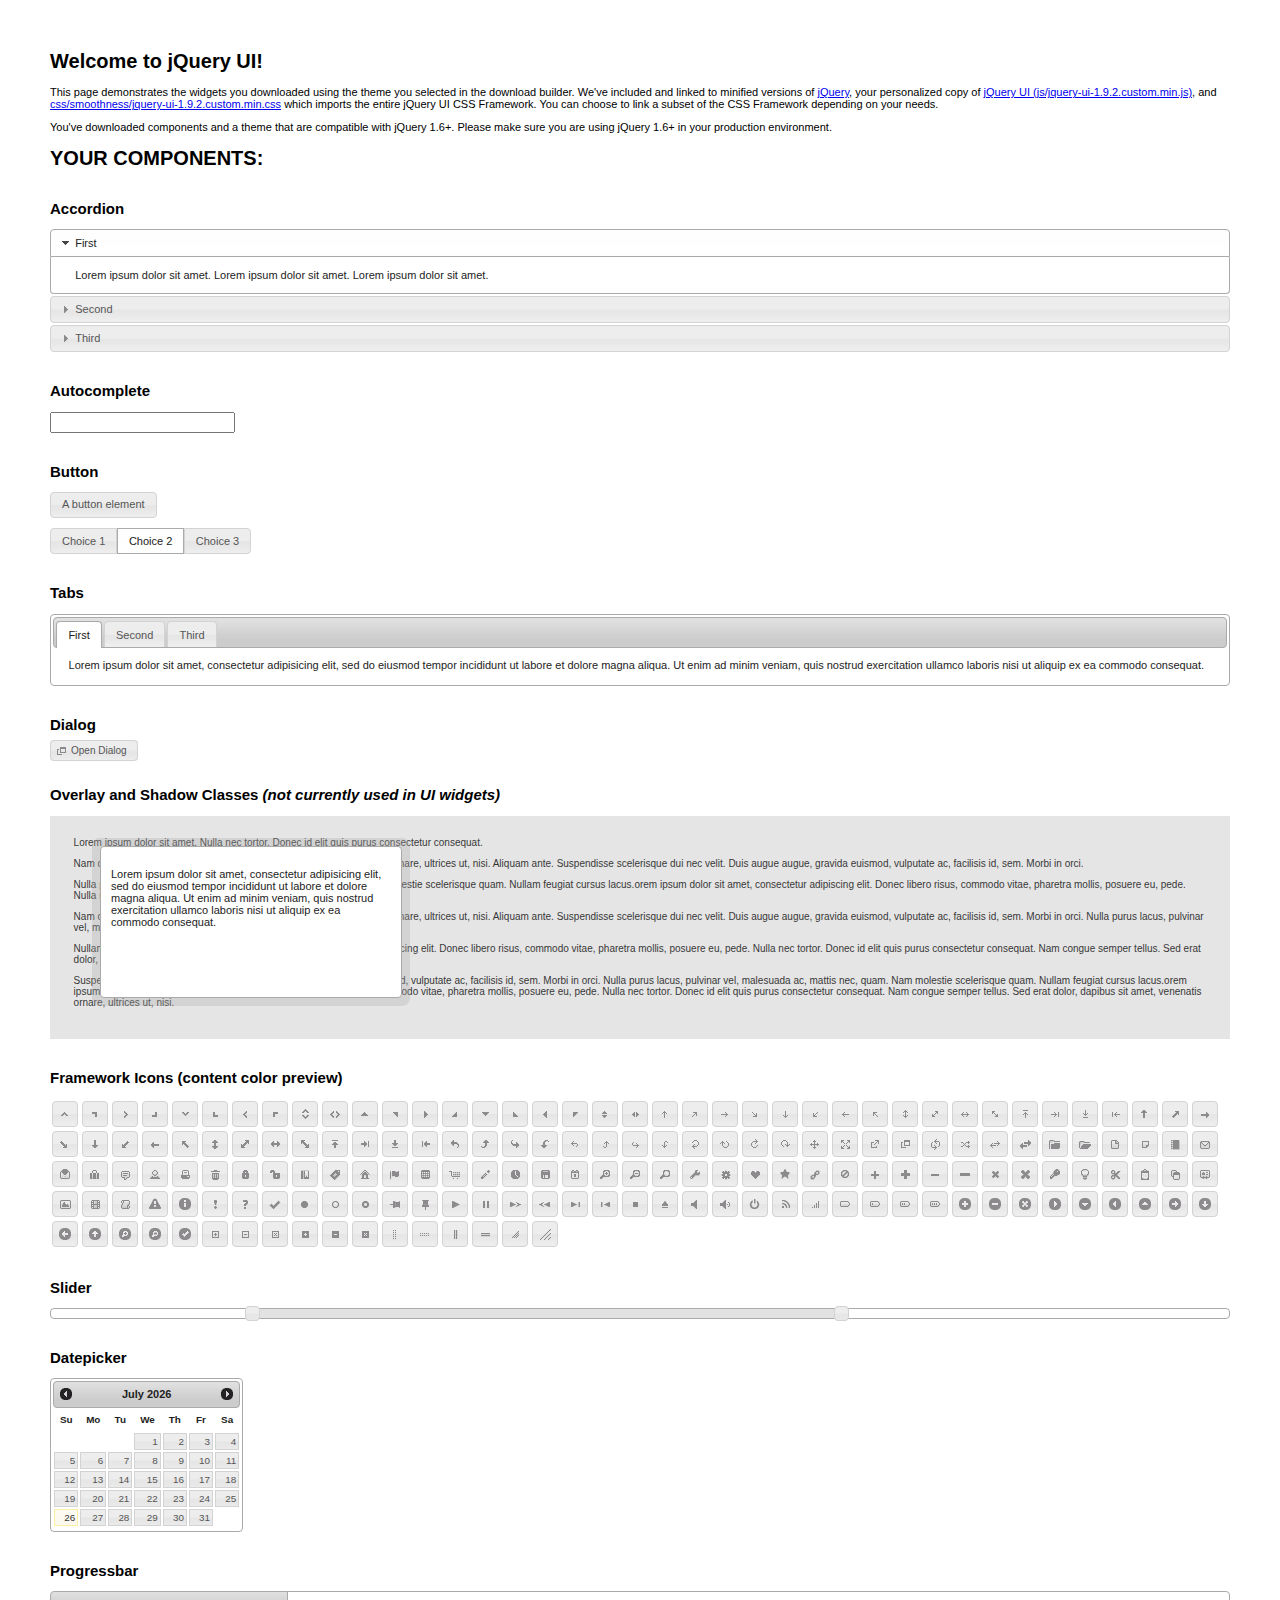
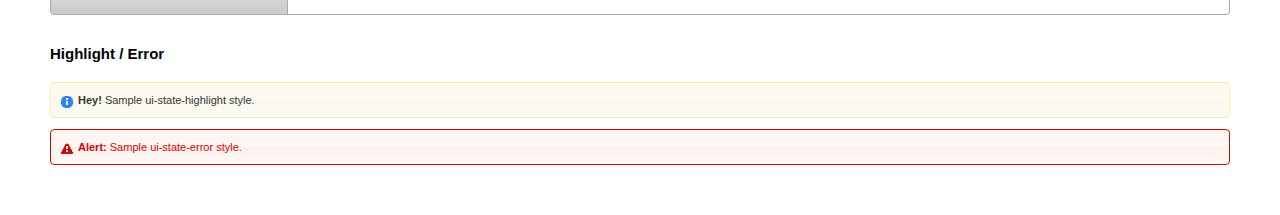
<file: subwayrating/static/jquery-ui-1.9.2/index.html>
<!doctype html>
<html lang="us">
<head>
	<meta charset="utf-8">
	<title>jQuery UI Example Page</title>
	<link href="css/smoothness/jquery-ui-1.9.2.custom.css" rel="stylesheet">
	<script src="js/jquery-1.8.3.js"></script>
	<script src="js/jquery-ui-1.9.2.custom.js"></script>
	<script>
	$(function() {
		
		$( "#accordion" ).accordion();
		

		
		var availableTags = [
			"ActionScript",
			"AppleScript",
			"Asp",
			"BASIC",
			"C",
			"C++",
			"Clojure",
			"COBOL",
			"ColdFusion",
			"Erlang",
			"Fortran",
			"Groovy",
			"Haskell",
			"Java",
			"JavaScript",
			"Lisp",
			"Perl",
			"PHP",
			"Python",
			"Ruby",
			"Scala",
			"Scheme"
		];
		$( "#autocomplete" ).autocomplete({
			source: availableTags
		});
		

		
		$( "#button" ).button();
		$( "#radioset" ).buttonset();
		

		
		$( "#tabs" ).tabs();
		

		
		$( "#dialog" ).dialog({
			autoOpen: false,
			width: 400,
			buttons: [
				{
					text: "Ok",
					click: function() {
						$( this ).dialog( "close" );
					}
				},
				{
					text: "Cancel",
					click: function() {
						$( this ).dialog( "close" );
					}
				}
			]
		});

		// Link to open the dialog
		$( "#dialog-link" ).click(function( event ) {
			$( "#dialog" ).dialog( "open" );
			event.preventDefault();
		});
		

		
		$( "#datepicker" ).datepicker({
			inline: true
		});
		

		
		$( "#slider" ).slider({
			range: true,
			values: [ 17, 67 ]
		});
		

		
		$( "#progressbar" ).progressbar({
			value: 20
		});
		

		// Hover states on the static widgets
		$( "#dialog-link, #icons li" ).hover(
			function() {
				$( this ).addClass( "ui-state-hover" );
			},
			function() {
				$( this ).removeClass( "ui-state-hover" );
			}
		);
	});
	</script>
	<style>
	body{
		font: 62.5% "Trebuchet MS", sans-serif;
		margin: 50px;
	}
	.demoHeaders {
		margin-top: 2em;
	}
	#dialog-link {
		padding: .4em 1em .4em 20px;
		text-decoration: none;
		position: relative;
	}
	#dialog-link span.ui-icon {
		margin: 0 5px 0 0;
		position: absolute;
		left: .2em;
		top: 50%;
		margin-top: -8px;
	}
	#icons {
		margin: 0;
		padding: 0;
	}
	#icons li {
		margin: 2px;
		position: relative;
		padding: 4px 0;
		cursor: pointer;
		float: left;
		list-style: none;
	}
	#icons span.ui-icon {
		float: left;
		margin: 0 4px;
	}
	</style>
</head>
<body>

<h1>Welcome to jQuery UI!</h1>

<div class="ui-widget">
	<p>This page demonstrates the widgets you downloaded using the theme you selected in the download builder. We've included and linked to minified versions of <a href="js/jquery-1.8.3.js">jQuery</a>, your personalized copy of <a href="js/jquery-ui-1.9.2.custom.min.js">jQuery UI (js/jquery-ui-1.9.2.custom.min.js)</a>, and <a href="css/smoothness/jquery-ui-1.9.2.custom.min.css">css/smoothness/jquery-ui-1.9.2.custom.min.css</a> which imports the entire jQuery UI CSS Framework. You can choose to link a subset of the CSS Framework depending on your needs. </p>
	<p>You've downloaded components and a theme that are compatible with jQuery 1.6+. Please make sure you are using jQuery 1.6+ in your production environment.</p>
</div>

<h1>YOUR COMPONENTS:</h1>


<!-- Accordion -->
<h2 class="demoHeaders">Accordion</h2>
<div id="accordion">
	<h3>First</h3>
	<div>Lorem ipsum dolor sit amet. Lorem ipsum dolor sit amet. Lorem ipsum dolor sit amet.</div>
	<h3>Second</h3>
	<div>Phasellus mattis tincidunt nibh.</div>
	<h3>Third</h3>
	<div>Nam dui erat, auctor a, dignissim quis.</div>
</div>



<!-- Autocomplete -->
<h2 class="demoHeaders">Autocomplete</h2>
<div>
	<input id="autocomplete" title="type &quot;a&quot;">
</div>



<!-- Button -->
<h2 class="demoHeaders">Button</h2>
<button id="button">A button element</button>
<form style="margin-top: 1em;">
	<div id="radioset">
		<input type="radio" id="radio1" name="radio"><label for="radio1">Choice 1</label>
		<input type="radio" id="radio2" name="radio" checked="checked"><label for="radio2">Choice 2</label>
		<input type="radio" id="radio3" name="radio"><label for="radio3">Choice 3</label>
	</div>
</form>



<!-- Tabs -->
<h2 class="demoHeaders">Tabs</h2>
<div id="tabs">
	<ul>
		<li><a href="#tabs-1">First</a></li>
		<li><a href="#tabs-2">Second</a></li>
		<li><a href="#tabs-3">Third</a></li>
	</ul>
	<div id="tabs-1">Lorem ipsum dolor sit amet, consectetur adipisicing elit, sed do eiusmod tempor incididunt ut labore et dolore magna aliqua. Ut enim ad minim veniam, quis nostrud exercitation ullamco laboris nisi ut aliquip ex ea commodo consequat.</div>
	<div id="tabs-2">Phasellus mattis tincidunt nibh. Cras orci urna, blandit id, pretium vel, aliquet ornare, felis. Maecenas scelerisque sem non nisl. Fusce sed lorem in enim dictum bibendum.</div>
	<div id="tabs-3">Nam dui erat, auctor a, dignissim quis, sollicitudin eu, felis. Pellentesque nisi urna, interdum eget, sagittis et, consequat vestibulum, lacus. Mauris porttitor ullamcorper augue.</div>
</div>



<!-- Dialog NOTE: Dialog is not generated by UI in this demo so it can be visually styled in themeroller-->
<h2 class="demoHeaders">Dialog</h2>
<p><a href="#" id="dialog-link" class="ui-state-default ui-corner-all"><span class="ui-icon ui-icon-newwin"></span>Open Dialog</a></p>

<h2 class="demoHeaders">Overlay and Shadow Classes <em>(not currently used in UI widgets)</em></h2>
<div style="position: relative; width: 96%; height: 200px; padding:1% 2%; overflow:hidden;" class="fakewindowcontain">
	<p>Lorem ipsum dolor sit amet,  Nulla nec tortor. Donec id elit quis purus consectetur consequat. </p><p>Nam congue semper tellus. Sed erat dolor, dapibus sit amet, venenatis ornare, ultrices ut, nisi. Aliquam ante. Suspendisse scelerisque dui nec velit. Duis augue augue, gravida euismod, vulputate ac, facilisis id, sem. Morbi in orci. </p><p>Nulla purus lacus, pulvinar vel, malesuada ac, mattis nec, quam. Nam molestie scelerisque quam. Nullam feugiat cursus lacus.orem ipsum dolor sit amet, consectetur adipiscing elit. Donec libero risus, commodo vitae, pharetra mollis, posuere eu, pede. Nulla nec tortor. Donec id elit quis purus consectetur consequat. </p><p>Nam congue semper tellus. Sed erat dolor, dapibus sit amet, venenatis ornare, ultrices ut, nisi. Aliquam ante. Suspendisse scelerisque dui nec velit. Duis augue augue, gravida euismod, vulputate ac, facilisis id, sem. Morbi in orci. Nulla purus lacus, pulvinar vel, malesuada ac, mattis nec, quam. Nam molestie scelerisque quam. </p><p>Nullam feugiat cursus lacus.orem ipsum dolor sit amet, consectetur adipiscing elit. Donec libero risus, commodo vitae, pharetra mollis, posuere eu, pede. Nulla nec tortor. Donec id elit quis purus consectetur consequat. Nam congue semper tellus. Sed erat dolor, dapibus sit amet, venenatis ornare, ultrices ut, nisi. Aliquam ante. </p><p>Suspendisse scelerisque dui nec velit. Duis augue augue, gravida euismod, vulputate ac, facilisis id, sem. Morbi in orci. Nulla purus lacus, pulvinar vel, malesuada ac, mattis nec, quam. Nam molestie scelerisque quam. Nullam feugiat cursus lacus.orem ipsum dolor sit amet, consectetur adipiscing elit. Donec libero risus, commodo vitae, pharetra mollis, posuere eu, pede. Nulla nec tortor. Donec id elit quis purus consectetur consequat. Nam congue semper tellus. Sed erat dolor, dapibus sit amet, venenatis ornare, ultrices ut, nisi. </p>

	<!-- ui-dialog -->
	<div class="ui-overlay"><div class="ui-widget-overlay"></div><div class="ui-widget-shadow ui-corner-all" style="width: 302px; height: 152px; position: absolute; left: 50px; top: 30px;"></div></div>
	<div style="position: absolute; width: 280px; height: 130px;left: 50px; top: 30px; padding: 10px;" class="ui-widget ui-widget-content ui-corner-all">
		<div class="ui-dialog-content ui-widget-content" style="background: none; border: 0;">
			<p>Lorem ipsum dolor sit amet, consectetur adipisicing elit, sed do eiusmod tempor incididunt ut labore et dolore magna aliqua. Ut enim ad minim veniam, quis nostrud exercitation ullamco laboris nisi ut aliquip ex ea commodo consequat.</p>
		</div>
	</div>

</div>

<!-- ui-dialog -->
<div id="dialog" title="Dialog Title">
	<p>Lorem ipsum dolor sit amet, consectetur adipisicing elit, sed do eiusmod tempor incididunt ut labore et dolore magna aliqua. Ut enim ad minim veniam, quis nostrud exercitation ullamco laboris nisi ut aliquip ex ea commodo consequat.</p>
</div>



<h2 class="demoHeaders">Framework Icons (content color preview)</h2>
<ul id="icons" class="ui-widget ui-helper-clearfix">
	<li class="ui-state-default ui-corner-all" title=".ui-icon-carat-1-n"><span class="ui-icon ui-icon-carat-1-n"></span></li>
	<li class="ui-state-default ui-corner-all" title=".ui-icon-carat-1-ne"><span class="ui-icon ui-icon-carat-1-ne"></span></li>
	<li class="ui-state-default ui-corner-all" title=".ui-icon-carat-1-e"><span class="ui-icon ui-icon-carat-1-e"></span></li>
	<li class="ui-state-default ui-corner-all" title=".ui-icon-carat-1-se"><span class="ui-icon ui-icon-carat-1-se"></span></li>
	<li class="ui-state-default ui-corner-all" title=".ui-icon-carat-1-s"><span class="ui-icon ui-icon-carat-1-s"></span></li>
	<li class="ui-state-default ui-corner-all" title=".ui-icon-carat-1-sw"><span class="ui-icon ui-icon-carat-1-sw"></span></li>
	<li class="ui-state-default ui-corner-all" title=".ui-icon-carat-1-w"><span class="ui-icon ui-icon-carat-1-w"></span></li>
	<li class="ui-state-default ui-corner-all" title=".ui-icon-carat-1-nw"><span class="ui-icon ui-icon-carat-1-nw"></span></li>
	<li class="ui-state-default ui-corner-all" title=".ui-icon-carat-2-n-s"><span class="ui-icon ui-icon-carat-2-n-s"></span></li>
	<li class="ui-state-default ui-corner-all" title=".ui-icon-carat-2-e-w"><span class="ui-icon ui-icon-carat-2-e-w"></span></li>
	<li class="ui-state-default ui-corner-all" title=".ui-icon-triangle-1-n"><span class="ui-icon ui-icon-triangle-1-n"></span></li>
	<li class="ui-state-default ui-corner-all" title=".ui-icon-triangle-1-ne"><span class="ui-icon ui-icon-triangle-1-ne"></span></li>
	<li class="ui-state-default ui-corner-all" title=".ui-icon-triangle-1-e"><span class="ui-icon ui-icon-triangle-1-e"></span></li>
	<li class="ui-state-default ui-corner-all" title=".ui-icon-triangle-1-se"><span class="ui-icon ui-icon-triangle-1-se"></span></li>
	<li class="ui-state-default ui-corner-all" title=".ui-icon-triangle-1-s"><span class="ui-icon ui-icon-triangle-1-s"></span></li>
	<li class="ui-state-default ui-corner-all" title=".ui-icon-triangle-1-sw"><span class="ui-icon ui-icon-triangle-1-sw"></span></li>
	<li class="ui-state-default ui-corner-all" title=".ui-icon-triangle-1-w"><span class="ui-icon ui-icon-triangle-1-w"></span></li>
	<li class="ui-state-default ui-corner-all" title=".ui-icon-triangle-1-nw"><span class="ui-icon ui-icon-triangle-1-nw"></span></li>
	<li class="ui-state-default ui-corner-all" title=".ui-icon-triangle-2-n-s"><span class="ui-icon ui-icon-triangle-2-n-s"></span></li>
	<li class="ui-state-default ui-corner-all" title=".ui-icon-triangle-2-e-w"><span class="ui-icon ui-icon-triangle-2-e-w"></span></li>
	<li class="ui-state-default ui-corner-all" title=".ui-icon-arrow-1-n"><span class="ui-icon ui-icon-arrow-1-n"></span></li>
	<li class="ui-state-default ui-corner-all" title=".ui-icon-arrow-1-ne"><span class="ui-icon ui-icon-arrow-1-ne"></span></li>
	<li class="ui-state-default ui-corner-all" title=".ui-icon-arrow-1-e"><span class="ui-icon ui-icon-arrow-1-e"></span></li>
	<li class="ui-state-default ui-corner-all" title=".ui-icon-arrow-1-se"><span class="ui-icon ui-icon-arrow-1-se"></span></li>
	<li class="ui-state-default ui-corner-all" title=".ui-icon-arrow-1-s"><span class="ui-icon ui-icon-arrow-1-s"></span></li>
	<li class="ui-state-default ui-corner-all" title=".ui-icon-arrow-1-sw"><span class="ui-icon ui-icon-arrow-1-sw"></span></li>
	<li class="ui-state-default ui-corner-all" title=".ui-icon-arrow-1-w"><span class="ui-icon ui-icon-arrow-1-w"></span></li>
	<li class="ui-state-default ui-corner-all" title=".ui-icon-arrow-1-nw"><span class="ui-icon ui-icon-arrow-1-nw"></span></li>
	<li class="ui-state-default ui-corner-all" title=".ui-icon-arrow-2-n-s"><span class="ui-icon ui-icon-arrow-2-n-s"></span></li>
	<li class="ui-state-default ui-corner-all" title=".ui-icon-arrow-2-ne-sw"><span class="ui-icon ui-icon-arrow-2-ne-sw"></span></li>
	<li class="ui-state-default ui-corner-all" title=".ui-icon-arrow-2-e-w"><span class="ui-icon ui-icon-arrow-2-e-w"></span></li>
	<li class="ui-state-default ui-corner-all" title=".ui-icon-arrow-2-se-nw"><span class="ui-icon ui-icon-arrow-2-se-nw"></span></li>
	<li class="ui-state-default ui-corner-all" title=".ui-icon-arrowstop-1-n"><span class="ui-icon ui-icon-arrowstop-1-n"></span></li>
	<li class="ui-state-default ui-corner-all" title=".ui-icon-arrowstop-1-e"><span class="ui-icon ui-icon-arrowstop-1-e"></span></li>
	<li class="ui-state-default ui-corner-all" title=".ui-icon-arrowstop-1-s"><span class="ui-icon ui-icon-arrowstop-1-s"></span></li>
	<li class="ui-state-default ui-corner-all" title=".ui-icon-arrowstop-1-w"><span class="ui-icon ui-icon-arrowstop-1-w"></span></li>
	<li class="ui-state-default ui-corner-all" title=".ui-icon-arrowthick-1-n"><span class="ui-icon ui-icon-arrowthick-1-n"></span></li>
	<li class="ui-state-default ui-corner-all" title=".ui-icon-arrowthick-1-ne"><span class="ui-icon ui-icon-arrowthick-1-ne"></span></li>
	<li class="ui-state-default ui-corner-all" title=".ui-icon-arrowthick-1-e"><span class="ui-icon ui-icon-arrowthick-1-e"></span></li>
	<li class="ui-state-default ui-corner-all" title=".ui-icon-arrowthick-1-se"><span class="ui-icon ui-icon-arrowthick-1-se"></span></li>
	<li class="ui-state-default ui-corner-all" title=".ui-icon-arrowthick-1-s"><span class="ui-icon ui-icon-arrowthick-1-s"></span></li>
	<li class="ui-state-default ui-corner-all" title=".ui-icon-arrowthick-1-sw"><span class="ui-icon ui-icon-arrowthick-1-sw"></span></li>
	<li class="ui-state-default ui-corner-all" title=".ui-icon-arrowthick-1-w"><span class="ui-icon ui-icon-arrowthick-1-w"></span></li>
	<li class="ui-state-default ui-corner-all" title=".ui-icon-arrowthick-1-nw"><span class="ui-icon ui-icon-arrowthick-1-nw"></span></li>
	<li class="ui-state-default ui-corner-all" title=".ui-icon-arrowthick-2-n-s"><span class="ui-icon ui-icon-arrowthick-2-n-s"></span></li>
	<li class="ui-state-default ui-corner-all" title=".ui-icon-arrowthick-2-ne-sw"><span class="ui-icon ui-icon-arrowthick-2-ne-sw"></span></li>
	<li class="ui-state-default ui-corner-all" title=".ui-icon-arrowthick-2-e-w"><span class="ui-icon ui-icon-arrowthick-2-e-w"></span></li>
	<li class="ui-state-default ui-corner-all" title=".ui-icon-arrowthick-2-se-nw"><span class="ui-icon ui-icon-arrowthick-2-se-nw"></span></li>
	<li class="ui-state-default ui-corner-all" title=".ui-icon-arrowthickstop-1-n"><span class="ui-icon ui-icon-arrowthickstop-1-n"></span></li>
	<li class="ui-state-default ui-corner-all" title=".ui-icon-arrowthickstop-1-e"><span class="ui-icon ui-icon-arrowthickstop-1-e"></span></li>
	<li class="ui-state-default ui-corner-all" title=".ui-icon-arrowthickstop-1-s"><span class="ui-icon ui-icon-arrowthickstop-1-s"></span></li>
	<li class="ui-state-default ui-corner-all" title=".ui-icon-arrowthickstop-1-w"><span class="ui-icon ui-icon-arrowthickstop-1-w"></span></li>
	<li class="ui-state-default ui-corner-all" title=".ui-icon-arrowreturnthick-1-w"><span class="ui-icon ui-icon-arrowreturnthick-1-w"></span></li>
	<li class="ui-state-default ui-corner-all" title=".ui-icon-arrowreturnthick-1-n"><span class="ui-icon ui-icon-arrowreturnthick-1-n"></span></li>
	<li class="ui-state-default ui-corner-all" title=".ui-icon-arrowreturnthick-1-e"><span class="ui-icon ui-icon-arrowreturnthick-1-e"></span></li>
	<li class="ui-state-default ui-corner-all" title=".ui-icon-arrowreturnthick-1-s"><span class="ui-icon ui-icon-arrowreturnthick-1-s"></span></li>
	<li class="ui-state-default ui-corner-all" title=".ui-icon-arrowreturn-1-w"><span class="ui-icon ui-icon-arrowreturn-1-w"></span></li>
	<li class="ui-state-default ui-corner-all" title=".ui-icon-arrowreturn-1-n"><span class="ui-icon ui-icon-arrowreturn-1-n"></span></li>
	<li class="ui-state-default ui-corner-all" title=".ui-icon-arrowreturn-1-e"><span class="ui-icon ui-icon-arrowreturn-1-e"></span></li>
	<li class="ui-state-default ui-corner-all" title=".ui-icon-arrowreturn-1-s"><span class="ui-icon ui-icon-arrowreturn-1-s"></span></li>
	<li class="ui-state-default ui-corner-all" title=".ui-icon-arrowrefresh-1-w"><span class="ui-icon ui-icon-arrowrefresh-1-w"></span></li>
	<li class="ui-state-default ui-corner-all" title=".ui-icon-arrowrefresh-1-n"><span class="ui-icon ui-icon-arrowrefresh-1-n"></span></li>
	<li class="ui-state-default ui-corner-all" title=".ui-icon-arrowrefresh-1-e"><span class="ui-icon ui-icon-arrowrefresh-1-e"></span></li>
	<li class="ui-state-default ui-corner-all" title=".ui-icon-arrowrefresh-1-s"><span class="ui-icon ui-icon-arrowrefresh-1-s"></span></li>
	<li class="ui-state-default ui-corner-all" title=".ui-icon-arrow-4"><span class="ui-icon ui-icon-arrow-4"></span></li>
	<li class="ui-state-default ui-corner-all" title=".ui-icon-arrow-4-diag"><span class="ui-icon ui-icon-arrow-4-diag"></span></li>
	<li class="ui-state-default ui-corner-all" title=".ui-icon-extlink"><span class="ui-icon ui-icon-extlink"></span></li>
	<li class="ui-state-default ui-corner-all" title=".ui-icon-newwin"><span class="ui-icon ui-icon-newwin"></span></li>
	<li class="ui-state-default ui-corner-all" title=".ui-icon-refresh"><span class="ui-icon ui-icon-refresh"></span></li>
	<li class="ui-state-default ui-corner-all" title=".ui-icon-shuffle"><span class="ui-icon ui-icon-shuffle"></span></li>
	<li class="ui-state-default ui-corner-all" title=".ui-icon-transfer-e-w"><span class="ui-icon ui-icon-transfer-e-w"></span></li>
	<li class="ui-state-default ui-corner-all" title=".ui-icon-transferthick-e-w"><span class="ui-icon ui-icon-transferthick-e-w"></span></li>
	<li class="ui-state-default ui-corner-all" title=".ui-icon-folder-collapsed"><span class="ui-icon ui-icon-folder-collapsed"></span></li>
	<li class="ui-state-default ui-corner-all" title=".ui-icon-folder-open"><span class="ui-icon ui-icon-folder-open"></span></li>
	<li class="ui-state-default ui-corner-all" title=".ui-icon-document"><span class="ui-icon ui-icon-document"></span></li>
	<li class="ui-state-default ui-corner-all" title=".ui-icon-document-b"><span class="ui-icon ui-icon-document-b"></span></li>
	<li class="ui-state-default ui-corner-all" title=".ui-icon-note"><span class="ui-icon ui-icon-note"></span></li>
	<li class="ui-state-default ui-corner-all" title=".ui-icon-mail-closed"><span class="ui-icon ui-icon-mail-closed"></span></li>
	<li class="ui-state-default ui-corner-all" title=".ui-icon-mail-open"><span class="ui-icon ui-icon-mail-open"></span></li>
	<li class="ui-state-default ui-corner-all" title=".ui-icon-suitcase"><span class="ui-icon ui-icon-suitcase"></span></li>
	<li class="ui-state-default ui-corner-all" title=".ui-icon-comment"><span class="ui-icon ui-icon-comment"></span></li>
	<li class="ui-state-default ui-corner-all" title=".ui-icon-person"><span class="ui-icon ui-icon-person"></span></li>
	<li class="ui-state-default ui-corner-all" title=".ui-icon-print"><span class="ui-icon ui-icon-print"></span></li>
	<li class="ui-state-default ui-corner-all" title=".ui-icon-trash"><span class="ui-icon ui-icon-trash"></span></li>
	<li class="ui-state-default ui-corner-all" title=".ui-icon-locked"><span class="ui-icon ui-icon-locked"></span></li>
	<li class="ui-state-default ui-corner-all" title=".ui-icon-unlocked"><span class="ui-icon ui-icon-unlocked"></span></li>
	<li class="ui-state-default ui-corner-all" title=".ui-icon-bookmark"><span class="ui-icon ui-icon-bookmark"></span></li>
	<li class="ui-state-default ui-corner-all" title=".ui-icon-tag"><span class="ui-icon ui-icon-tag"></span></li>
	<li class="ui-state-default ui-corner-all" title=".ui-icon-home"><span class="ui-icon ui-icon-home"></span></li>
	<li class="ui-state-default ui-corner-all" title=".ui-icon-flag"><span class="ui-icon ui-icon-flag"></span></li>
	<li class="ui-state-default ui-corner-all" title=".ui-icon-calculator"><span class="ui-icon ui-icon-calculator"></span></li>
	<li class="ui-state-default ui-corner-all" title=".ui-icon-cart"><span class="ui-icon ui-icon-cart"></span></li>
	<li class="ui-state-default ui-corner-all" title=".ui-icon-pencil"><span class="ui-icon ui-icon-pencil"></span></li>
	<li class="ui-state-default ui-corner-all" title=".ui-icon-clock"><span class="ui-icon ui-icon-clock"></span></li>
	<li class="ui-state-default ui-corner-all" title=".ui-icon-disk"><span class="ui-icon ui-icon-disk"></span></li>
	<li class="ui-state-default ui-corner-all" title=".ui-icon-calendar"><span class="ui-icon ui-icon-calendar"></span></li>
	<li class="ui-state-default ui-corner-all" title=".ui-icon-zoomin"><span class="ui-icon ui-icon-zoomin"></span></li>
	<li class="ui-state-default ui-corner-all" title=".ui-icon-zoomout"><span class="ui-icon ui-icon-zoomout"></span></li>
	<li class="ui-state-default ui-corner-all" title=".ui-icon-search"><span class="ui-icon ui-icon-search"></span></li>
	<li class="ui-state-default ui-corner-all" title=".ui-icon-wrench"><span class="ui-icon ui-icon-wrench"></span></li>
	<li class="ui-state-default ui-corner-all" title=".ui-icon-gear"><span class="ui-icon ui-icon-gear"></span></li>
	<li class="ui-state-default ui-corner-all" title=".ui-icon-heart"><span class="ui-icon ui-icon-heart"></span></li>
	<li class="ui-state-default ui-corner-all" title=".ui-icon-star"><span class="ui-icon ui-icon-star"></span></li>
	<li class="ui-state-default ui-corner-all" title=".ui-icon-link"><span class="ui-icon ui-icon-link"></span></li>
	<li class="ui-state-default ui-corner-all" title=".ui-icon-cancel"><span class="ui-icon ui-icon-cancel"></span></li>
	<li class="ui-state-default ui-corner-all" title=".ui-icon-plus"><span class="ui-icon ui-icon-plus"></span></li>
	<li class="ui-state-default ui-corner-all" title=".ui-icon-plusthick"><span class="ui-icon ui-icon-plusthick"></span></li>
	<li class="ui-state-default ui-corner-all" title=".ui-icon-minus"><span class="ui-icon ui-icon-minus"></span></li>
	<li class="ui-state-default ui-corner-all" title=".ui-icon-minusthick"><span class="ui-icon ui-icon-minusthick"></span></li>
	<li class="ui-state-default ui-corner-all" title=".ui-icon-close"><span class="ui-icon ui-icon-close"></span></li>
	<li class="ui-state-default ui-corner-all" title=".ui-icon-closethick"><span class="ui-icon ui-icon-closethick"></span></li>
	<li class="ui-state-default ui-corner-all" title=".ui-icon-key"><span class="ui-icon ui-icon-key"></span></li>
	<li class="ui-state-default ui-corner-all" title=".ui-icon-lightbulb"><span class="ui-icon ui-icon-lightbulb"></span></li>
	<li class="ui-state-default ui-corner-all" title=".ui-icon-scissors"><span class="ui-icon ui-icon-scissors"></span></li>
	<li class="ui-state-default ui-corner-all" title=".ui-icon-clipboard"><span class="ui-icon ui-icon-clipboard"></span></li>
	<li class="ui-state-default ui-corner-all" title=".ui-icon-copy"><span class="ui-icon ui-icon-copy"></span></li>
	<li class="ui-state-default ui-corner-all" title=".ui-icon-contact"><span class="ui-icon ui-icon-contact"></span></li>
	<li class="ui-state-default ui-corner-all" title=".ui-icon-image"><span class="ui-icon ui-icon-image"></span></li>
	<li class="ui-state-default ui-corner-all" title=".ui-icon-video"><span class="ui-icon ui-icon-video"></span></li>
	<li class="ui-state-default ui-corner-all" title=".ui-icon-script"><span class="ui-icon ui-icon-script"></span></li>
	<li class="ui-state-default ui-corner-all" title=".ui-icon-alert"><span class="ui-icon ui-icon-alert"></span></li>
	<li class="ui-state-default ui-corner-all" title=".ui-icon-info"><span class="ui-icon ui-icon-info"></span></li>
	<li class="ui-state-default ui-corner-all" title=".ui-icon-notice"><span class="ui-icon ui-icon-notice"></span></li>
	<li class="ui-state-default ui-corner-all" title=".ui-icon-help"><span class="ui-icon ui-icon-help"></span></li>
	<li class="ui-state-default ui-corner-all" title=".ui-icon-check"><span class="ui-icon ui-icon-check"></span></li>
	<li class="ui-state-default ui-corner-all" title=".ui-icon-bullet"><span class="ui-icon ui-icon-bullet"></span></li>
	<li class="ui-state-default ui-corner-all" title=".ui-icon-radio-off"><span class="ui-icon ui-icon-radio-off"></span></li>
	<li class="ui-state-default ui-corner-all" title=".ui-icon-radio-on"><span class="ui-icon ui-icon-radio-on"></span></li>
	<li class="ui-state-default ui-corner-all" title=".ui-icon-pin-w"><span class="ui-icon ui-icon-pin-w"></span></li>
	<li class="ui-state-default ui-corner-all" title=".ui-icon-pin-s"><span class="ui-icon ui-icon-pin-s"></span></li>
	<li class="ui-state-default ui-corner-all" title=".ui-icon-play"><span class="ui-icon ui-icon-play"></span></li>
	<li class="ui-state-default ui-corner-all" title=".ui-icon-pause"><span class="ui-icon ui-icon-pause"></span></li>
	<li class="ui-state-default ui-corner-all" title=".ui-icon-seek-next"><span class="ui-icon ui-icon-seek-next"></span></li>
	<li class="ui-state-default ui-corner-all" title=".ui-icon-seek-prev"><span class="ui-icon ui-icon-seek-prev"></span></li>
	<li class="ui-state-default ui-corner-all" title=".ui-icon-seek-end"><span class="ui-icon ui-icon-seek-end"></span></li>
	<li class="ui-state-default ui-corner-all" title=".ui-icon-seek-first"><span class="ui-icon ui-icon-seek-first"></span></li>
	<li class="ui-state-default ui-corner-all" title=".ui-icon-stop"><span class="ui-icon ui-icon-stop"></span></li>
	<li class="ui-state-default ui-corner-all" title=".ui-icon-eject"><span class="ui-icon ui-icon-eject"></span></li>
	<li class="ui-state-default ui-corner-all" title=".ui-icon-volume-off"><span class="ui-icon ui-icon-volume-off"></span></li>
	<li class="ui-state-default ui-corner-all" title=".ui-icon-volume-on"><span class="ui-icon ui-icon-volume-on"></span></li>
	<li class="ui-state-default ui-corner-all" title=".ui-icon-power"><span class="ui-icon ui-icon-power"></span></li>
	<li class="ui-state-default ui-corner-all" title=".ui-icon-signal-diag"><span class="ui-icon ui-icon-signal-diag"></span></li>
	<li class="ui-state-default ui-corner-all" title=".ui-icon-signal"><span class="ui-icon ui-icon-signal"></span></li>
	<li class="ui-state-default ui-corner-all" title=".ui-icon-battery-0"><span class="ui-icon ui-icon-battery-0"></span></li>
	<li class="ui-state-default ui-corner-all" title=".ui-icon-battery-1"><span class="ui-icon ui-icon-battery-1"></span></li>
	<li class="ui-state-default ui-corner-all" title=".ui-icon-battery-2"><span class="ui-icon ui-icon-battery-2"></span></li>
	<li class="ui-state-default ui-corner-all" title=".ui-icon-battery-3"><span class="ui-icon ui-icon-battery-3"></span></li>
	<li class="ui-state-default ui-corner-all" title=".ui-icon-circle-plus"><span class="ui-icon ui-icon-circle-plus"></span></li>
	<li class="ui-state-default ui-corner-all" title=".ui-icon-circle-minus"><span class="ui-icon ui-icon-circle-minus"></span></li>
	<li class="ui-state-default ui-corner-all" title=".ui-icon-circle-close"><span class="ui-icon ui-icon-circle-close"></span></li>
	<li class="ui-state-default ui-corner-all" title=".ui-icon-circle-triangle-e"><span class="ui-icon ui-icon-circle-triangle-e"></span></li>
	<li class="ui-state-default ui-corner-all" title=".ui-icon-circle-triangle-s"><span class="ui-icon ui-icon-circle-triangle-s"></span></li>
	<li class="ui-state-default ui-corner-all" title=".ui-icon-circle-triangle-w"><span class="ui-icon ui-icon-circle-triangle-w"></span></li>
	<li class="ui-state-default ui-corner-all" title=".ui-icon-circle-triangle-n"><span class="ui-icon ui-icon-circle-triangle-n"></span></li>
	<li class="ui-state-default ui-corner-all" title=".ui-icon-circle-arrow-e"><span class="ui-icon ui-icon-circle-arrow-e"></span></li>
	<li class="ui-state-default ui-corner-all" title=".ui-icon-circle-arrow-s"><span class="ui-icon ui-icon-circle-arrow-s"></span></li>
	<li class="ui-state-default ui-corner-all" title=".ui-icon-circle-arrow-w"><span class="ui-icon ui-icon-circle-arrow-w"></span></li>
	<li class="ui-state-default ui-corner-all" title=".ui-icon-circle-arrow-n"><span class="ui-icon ui-icon-circle-arrow-n"></span></li>
	<li class="ui-state-default ui-corner-all" title=".ui-icon-circle-zoomin"><span class="ui-icon ui-icon-circle-zoomin"></span></li>
	<li class="ui-state-default ui-corner-all" title=".ui-icon-circle-zoomout"><span class="ui-icon ui-icon-circle-zoomout"></span></li>
	<li class="ui-state-default ui-corner-all" title=".ui-icon-circle-check"><span class="ui-icon ui-icon-circle-check"></span></li>
	<li class="ui-state-default ui-corner-all" title=".ui-icon-circlesmall-plus"><span class="ui-icon ui-icon-circlesmall-plus"></span></li>
	<li class="ui-state-default ui-corner-all" title=".ui-icon-circlesmall-minus"><span class="ui-icon ui-icon-circlesmall-minus"></span></li>
	<li class="ui-state-default ui-corner-all" title=".ui-icon-circlesmall-close"><span class="ui-icon ui-icon-circlesmall-close"></span></li>
	<li class="ui-state-default ui-corner-all" title=".ui-icon-squaresmall-plus"><span class="ui-icon ui-icon-squaresmall-plus"></span></li>
	<li class="ui-state-default ui-corner-all" title=".ui-icon-squaresmall-minus"><span class="ui-icon ui-icon-squaresmall-minus"></span></li>
	<li class="ui-state-default ui-corner-all" title=".ui-icon-squaresmall-close"><span class="ui-icon ui-icon-squaresmall-close"></span></li>
	<li class="ui-state-default ui-corner-all" title=".ui-icon-grip-dotted-vertical"><span class="ui-icon ui-icon-grip-dotted-vertical"></span></li>
	<li class="ui-state-default ui-corner-all" title=".ui-icon-grip-dotted-horizontal"><span class="ui-icon ui-icon-grip-dotted-horizontal"></span></li>
	<li class="ui-state-default ui-corner-all" title=".ui-icon-grip-solid-vertical"><span class="ui-icon ui-icon-grip-solid-vertical"></span></li>
	<li class="ui-state-default ui-corner-all" title=".ui-icon-grip-solid-horizontal"><span class="ui-icon ui-icon-grip-solid-horizontal"></span></li>
	<li class="ui-state-default ui-corner-all" title=".ui-icon-gripsmall-diagonal-se"><span class="ui-icon ui-icon-gripsmall-diagonal-se"></span></li>
	<li class="ui-state-default ui-corner-all" title=".ui-icon-grip-diagonal-se"><span class="ui-icon ui-icon-grip-diagonal-se"></span></li>
</ul>


<!-- Slider -->
<h2 class="demoHeaders">Slider</h2>
<div id="slider"></div>



<!-- Datepicker -->
<h2 class="demoHeaders">Datepicker</h2>
<div id="datepicker"></div>



<!-- Progressbar -->
<h2 class="demoHeaders">Progressbar</h2>
<div id="progressbar"></div>


<!-- Highlight / Error -->
<h2 class="demoHeaders">Highlight / Error</h2>
<div class="ui-widget">
	<div class="ui-state-highlight ui-corner-all" style="margin-top: 20px; padding: 0 .7em;">
		<p><span class="ui-icon ui-icon-info" style="float: left; margin-right: .3em;"></span>
		<strong>Hey!</strong> Sample ui-state-highlight style.</p>
	</div>
</div>
<br>
<div class="ui-widget">
	<div class="ui-state-error ui-corner-all" style="padding: 0 .7em;">
		<p><span class="ui-icon ui-icon-alert" style="float: left; margin-right: .3em;"></span>
		<strong>Alert:</strong> Sample ui-state-error style.</p>
	</div>
</div>

</body>
</html>
</file>
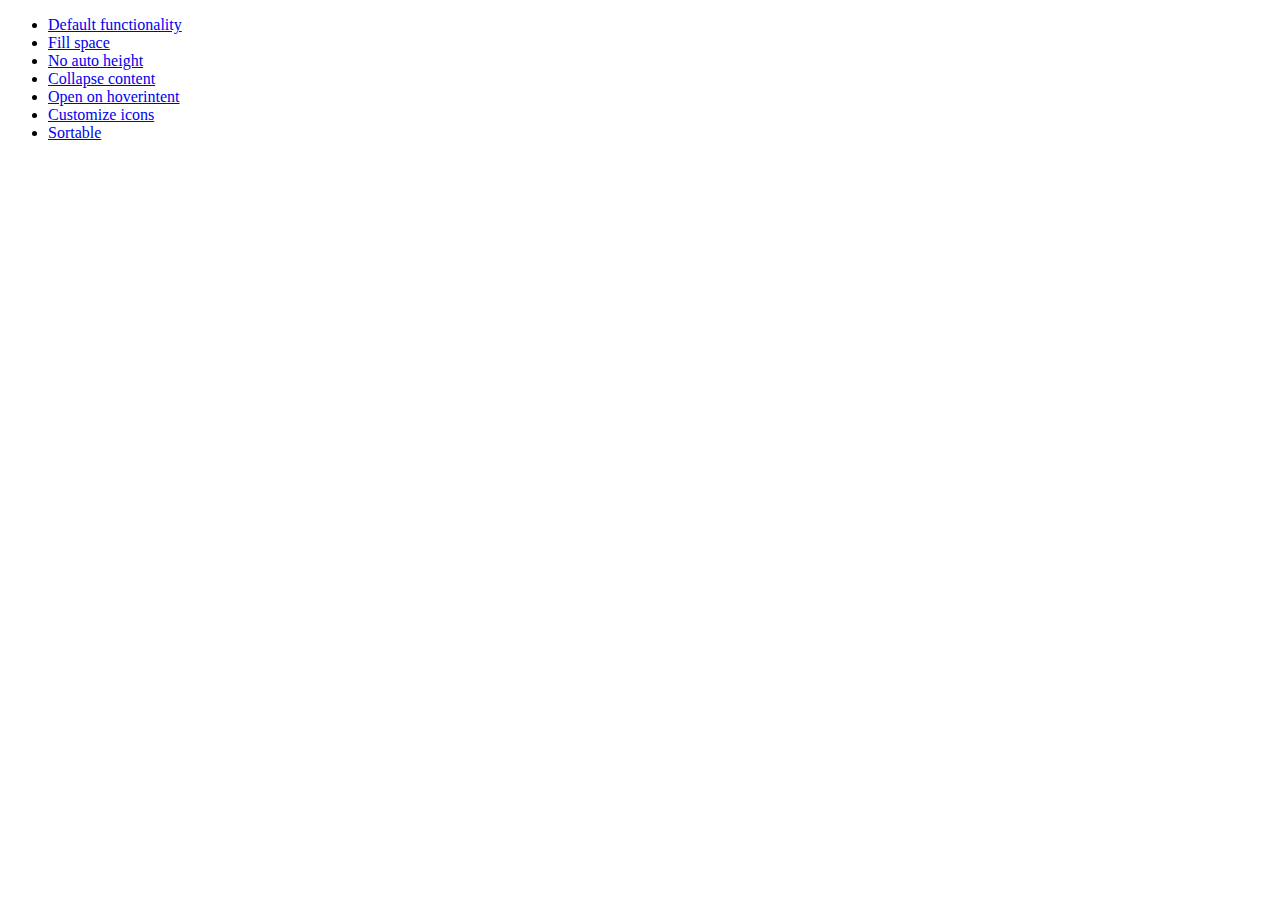
<file: subwayrating/static/jquery-ui-1.9.2/development-bundle/demos/accordion/index.html>
<!doctype html>
<html lang="en">
<head>
	<meta charset="utf-8">
	<title>jQuery UI Accordion Demos</title>
</head>
<body>

<ul>
	<li><a href="default.html">Default functionality</a></li>
	<li><a href="fillspace.html">Fill space</a></li>
	<li><a href="no-auto-height.html">No auto height</a></li>
	<li><a href="collapsible.html">Collapse content</a></li>
	<li><a href="hoverintent.html">Open on hoverintent</a></li>
	<li><a href="custom-icons.html">Customize icons</a></li>
	<li><a href="sortable.html">Sortable</a></li>
</ul>

</body>
</html>
</file>
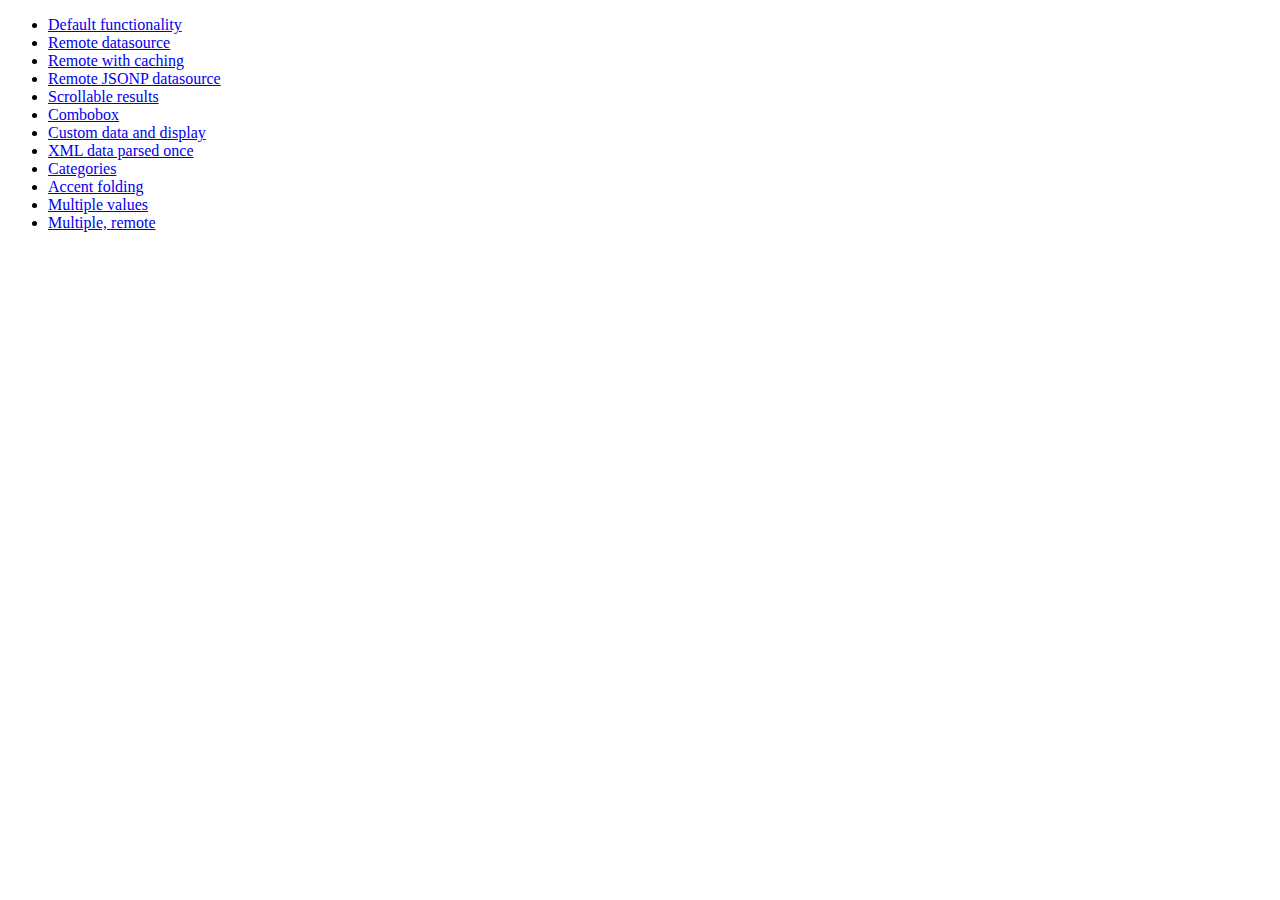
<file: subwayrating/static/jquery-ui-1.9.2/development-bundle/demos/autocomplete/index.html>
<!doctype html>
<html lang="en">
<head>
	<meta charset="utf-8">
	<title>jQuery UI Autocomplete Demos</title>
</head>
<body>

<ul>
	<li><a href="default.html">Default functionality</a></li>
	<li><a href="remote.html">Remote datasource</a></li>
	<li><a href="remote-with-cache.html">Remote with caching</a></li>
	<li><a href="remote-jsonp.html">Remote JSONP datasource</a></li>
	<li><a href="maxheight.html">Scrollable results</a></li>
	<li><a href="combobox.html">Combobox</a></li>
	<li><a href="custom-data.html">Custom data and display</a></li>
	<li><a href="xml.html">XML data parsed once</a></li>
	<li><a href="categories.html">Categories</a></li>
	<li><a href="folding.html">Accent folding</a></li>
	<li><a href="multiple.html">Multiple values</a></li>
	<li><a href="multiple-remote.html">Multiple, remote</a></li>
</ul>

</body>
</html>
</file>
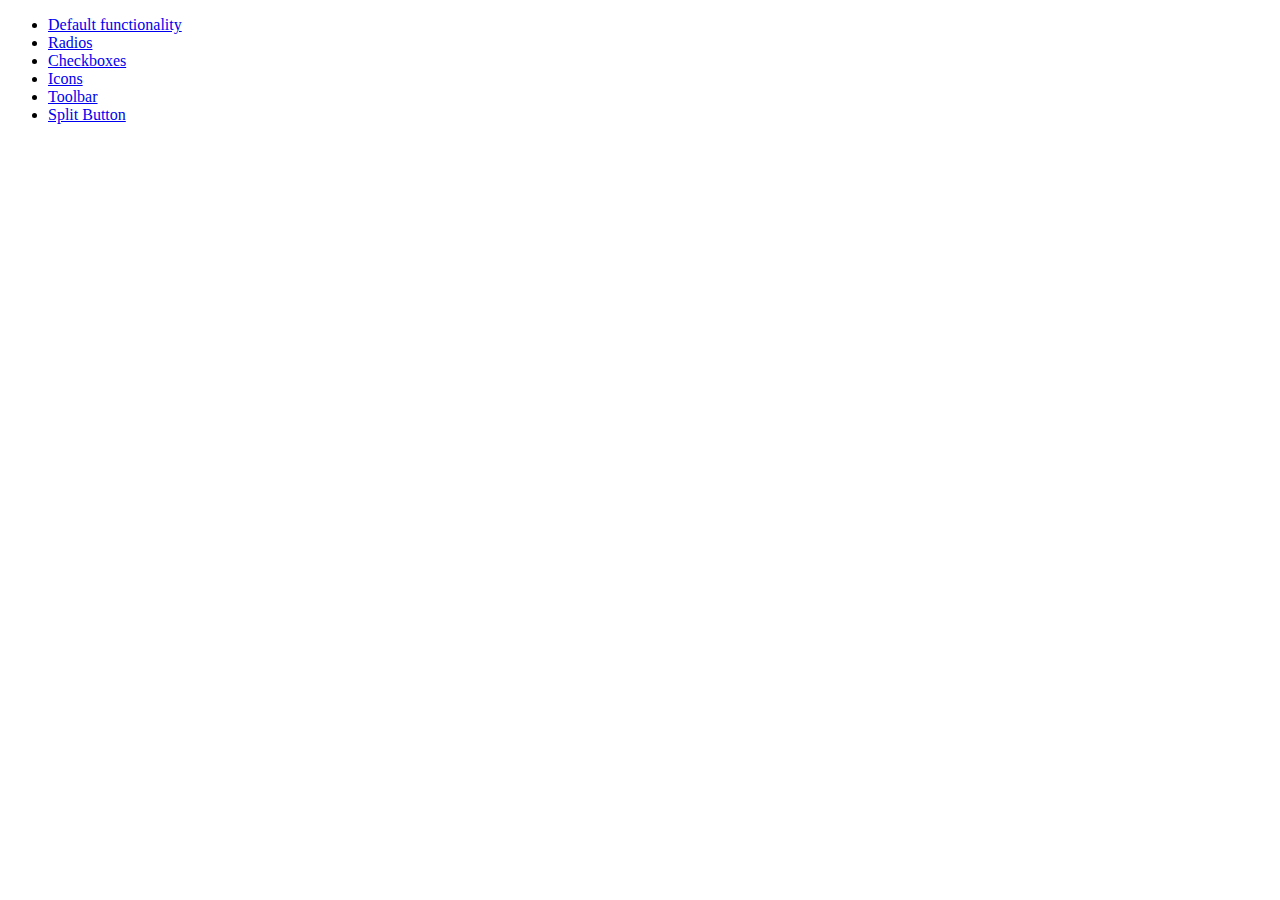
<file: subwayrating/static/jquery-ui-1.9.2/development-bundle/demos/button/index.html>
<!doctype html>
<html lang="en">
<head>
	<meta charset="utf-8">
	<title>jQuery UI Button Demos</title>
</head>
<body>

<ul>
	<li><a href="default.html">Default functionality</a></li>
	<li><a href="radio.html">Radios</a></li>
	<li><a href="checkbox.html">Checkboxes</a></li>
	<li><a href="icons.html">Icons</a></li>
	<li><a href="toolbar.html">Toolbar</a></li>
	<li><a href="splitbutton.html">Split Button</a></li>
</ul>

</body>
</html>
</file>
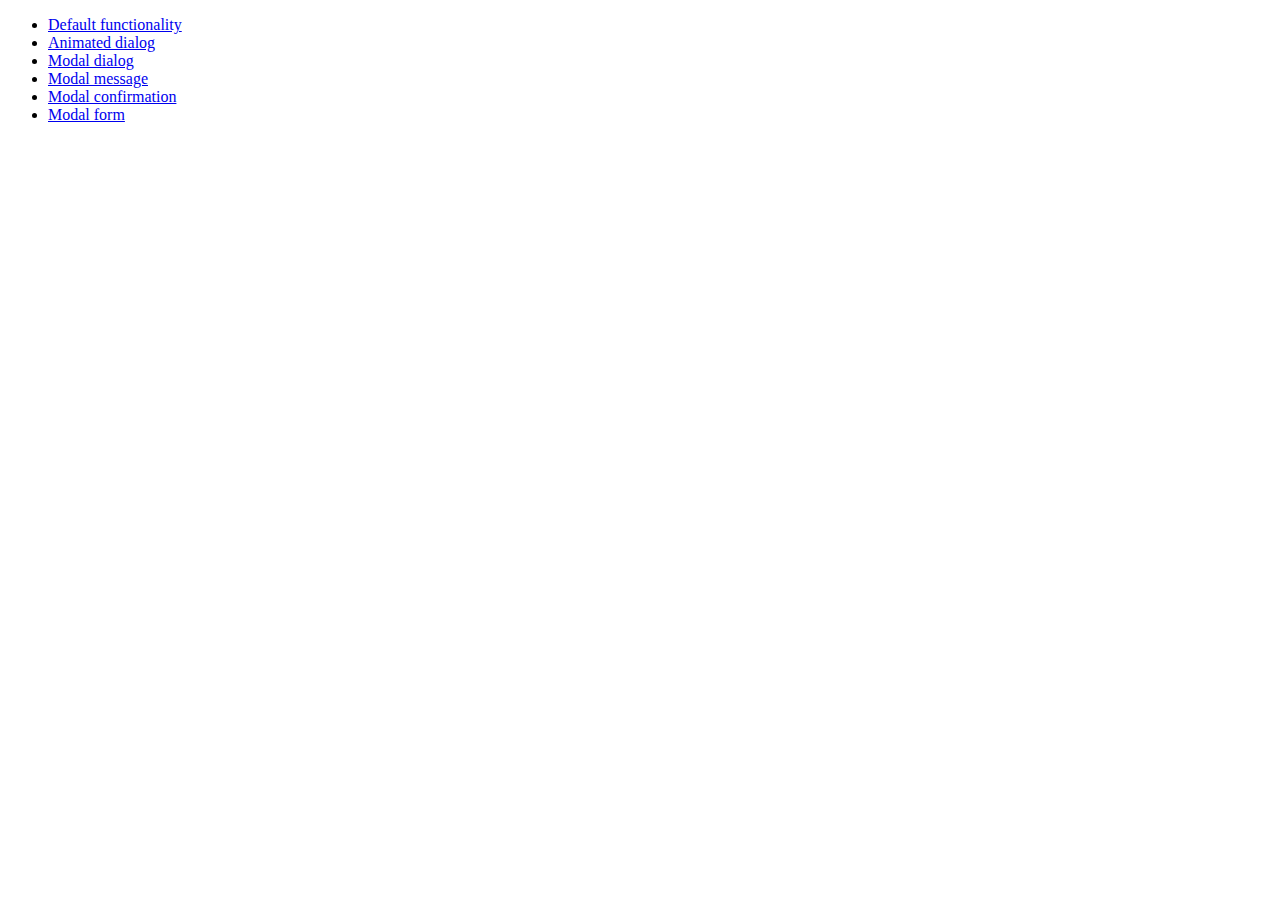
<file: subwayrating/static/jquery-ui-1.9.2/development-bundle/demos/dialog/index.html>
<!doctype html>
<html lang="en">
<head>
	<meta charset="utf-8">
	<title>jQuery UI Dialog Demos</title>
</head>
<body>

<ul>
	<li><a href="default.html">Default functionality</a></li>
	<li><a href="animated.html">Animated dialog</a></li>
	<li><a href="modal.html">Modal dialog</a></li>
	<li><a href="modal-message.html">Modal message</a></li>
	<li><a href="modal-confirmation.html">Modal confirmation</a></li>
	<li><a href="modal-form.html">Modal form</a></li>
</ul>

</body>
</html>
</file>
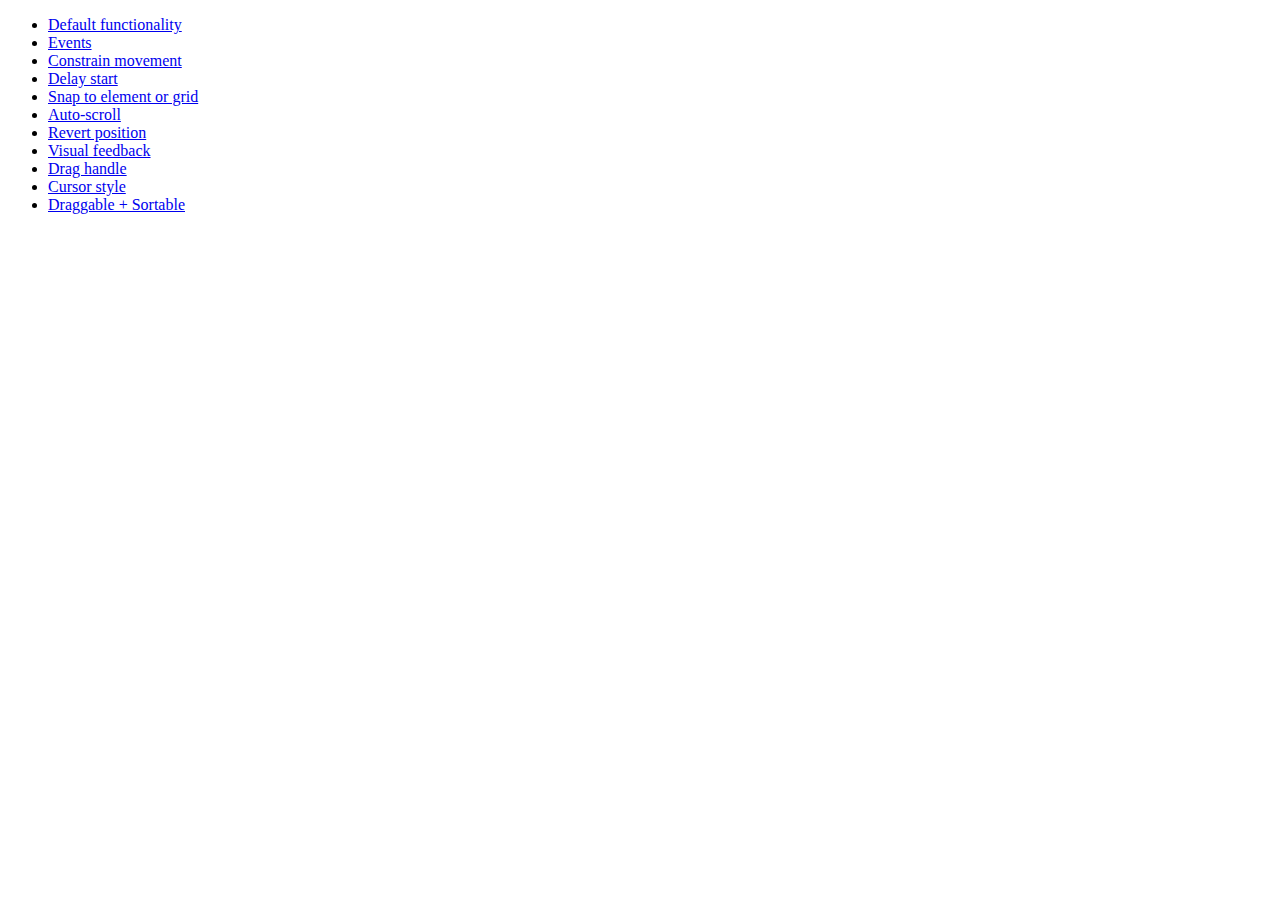
<file: subwayrating/static/jquery-ui-1.9.2/development-bundle/demos/draggable/index.html>
<!doctype html>
<html lang="en">
<head>
	<meta charset="utf-8">
	<title>jQuery UI Draggable Demos</title>
</head>
<body>

<ul>
	<li><a href="default.html">Default functionality</a></li>
	<li><a href="events.html">Events</a></li>
	<li><a href="constrain-movement.html">Constrain movement</a></li>
	<li><a href="delay-start.html">Delay start</a></li>
	<li><a href="snap-to.html">Snap to element or grid</a></li>
	<li><a href="scroll.html">Auto-scroll</a></li>
	<li><a href="revert.html">Revert position</a></li>
	<li><a href="visual-feedback.html">Visual feedback</a></li>
	<li><a href="handle.html">Drag handle</a></li>
	<li><a href="cursor-style.html">Cursor style</a></li>
	<li><a href="sortable.html">Draggable + Sortable</a></li>
</ul>

</body>
</html>
</file>
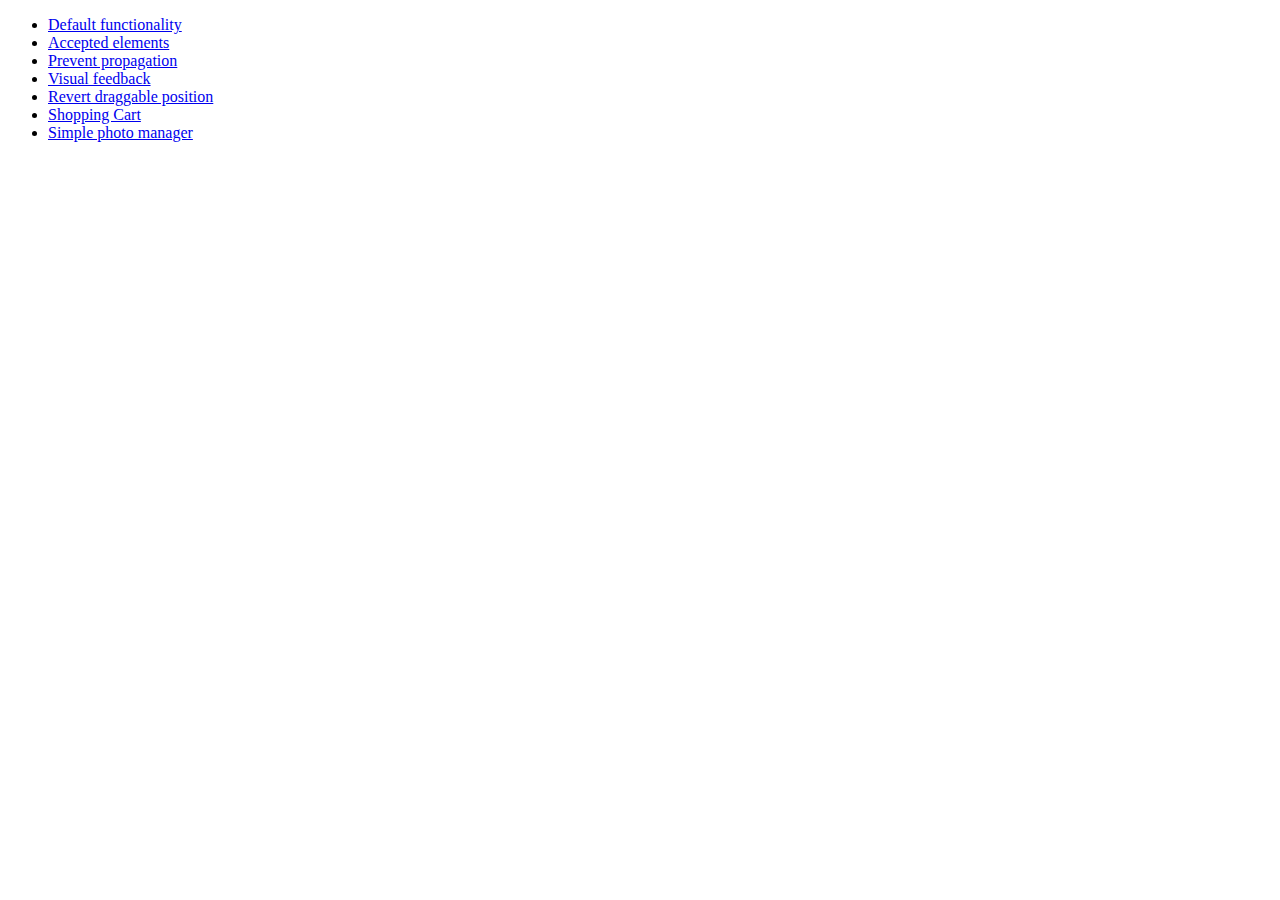
<file: subwayrating/static/jquery-ui-1.9.2/development-bundle/demos/droppable/index.html>
<!doctype html>
<html lang="en">
<head>
	<meta charset="utf-8">
	<title>jQuery UI Droppable Demos</title>
</head>
<body>

<ul>
	<li><a href="default.html">Default functionality</a></li>
	<li><a href="accepted-elements.html">Accepted elements</a></li>
	<li><a href="propagation.html">Prevent propagation</a></li>
	<li><a href="visual-feedback.html">Visual feedback</a></li>
	<li><a href="revert.html">Revert draggable position</a></li>
	<li><a href="shopping-cart.html">Shopping Cart</a></li>
	<li><a href="photo-manager.html">Simple photo manager</a></li>
</ul>

</body>
</html>
</file>
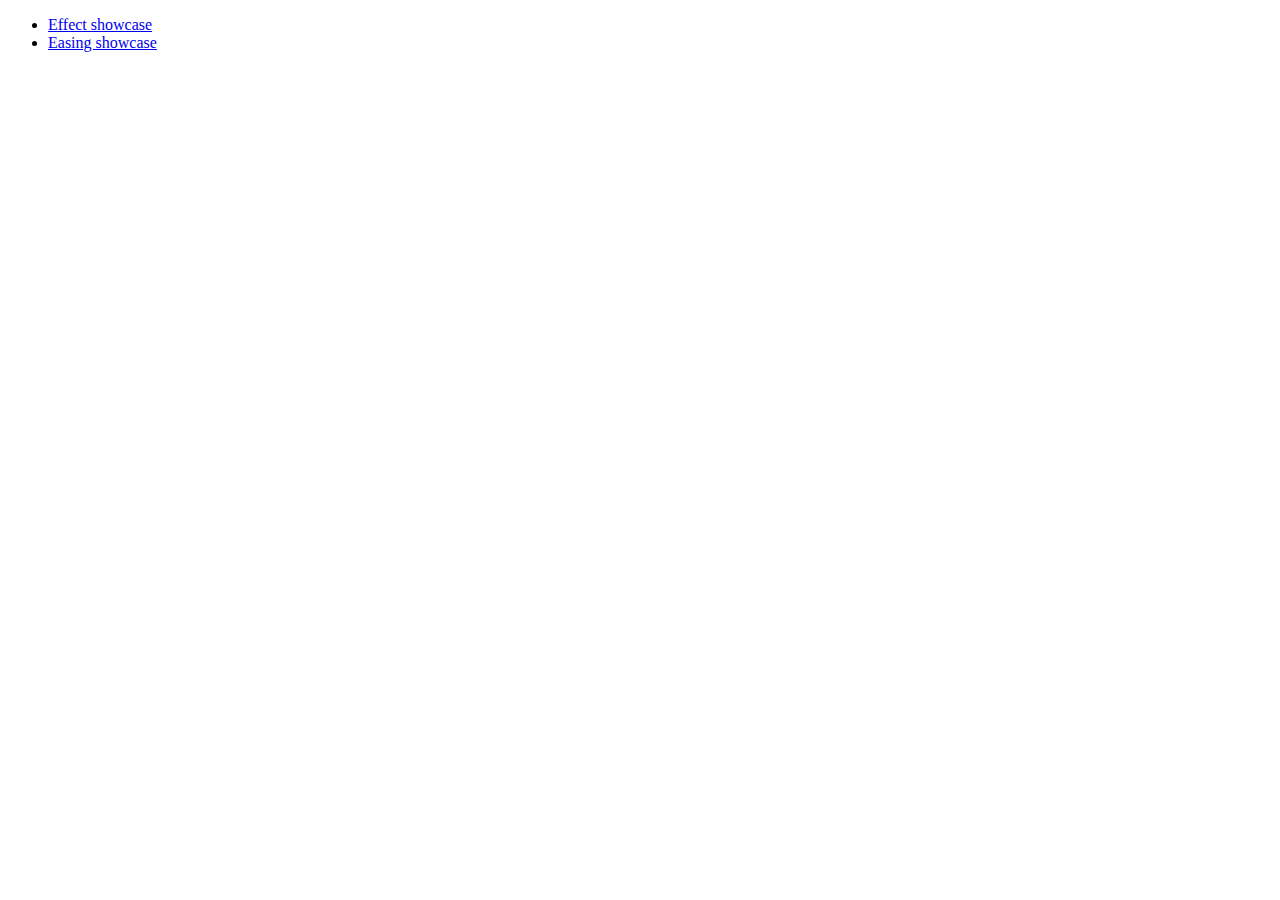
<file: subwayrating/static/jquery-ui-1.9.2/development-bundle/demos/effect/index.html>
<!doctype html>
<html lang="en">
<head>
	<meta charset="utf-8">
	<title>jQuery UI Effects Demos</title>
</head>
<body>

<ul>
	<li><a href="default.html">Effect showcase</a></li>
	<li><a href="easing.html">Easing showcase</a></li>
</ul>

</body>
</html>
</file>
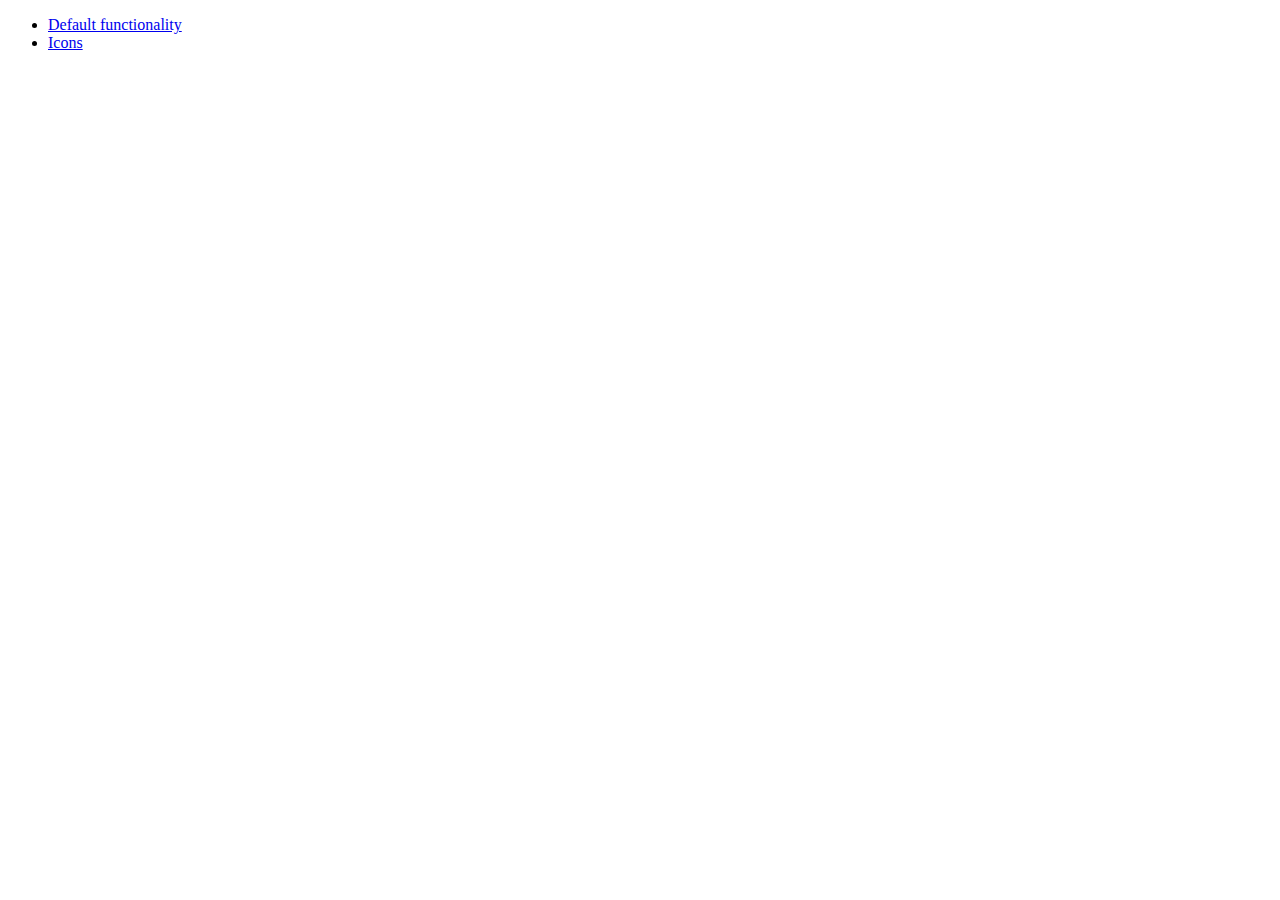
<file: subwayrating/static/jquery-ui-1.9.2/development-bundle/demos/menu/index.html>
<!doctype html>
<html lang="en">
<head>
	<meta charset="utf-8">
	<title>jQuery UI Menu Demos</title>
</head>
<body>

<ul>
	<li><a href="default.html">Default functionality</a></li>
	<li><a href="icons.html">Icons</a></li>
</ul>

</body>
</html>
</file>
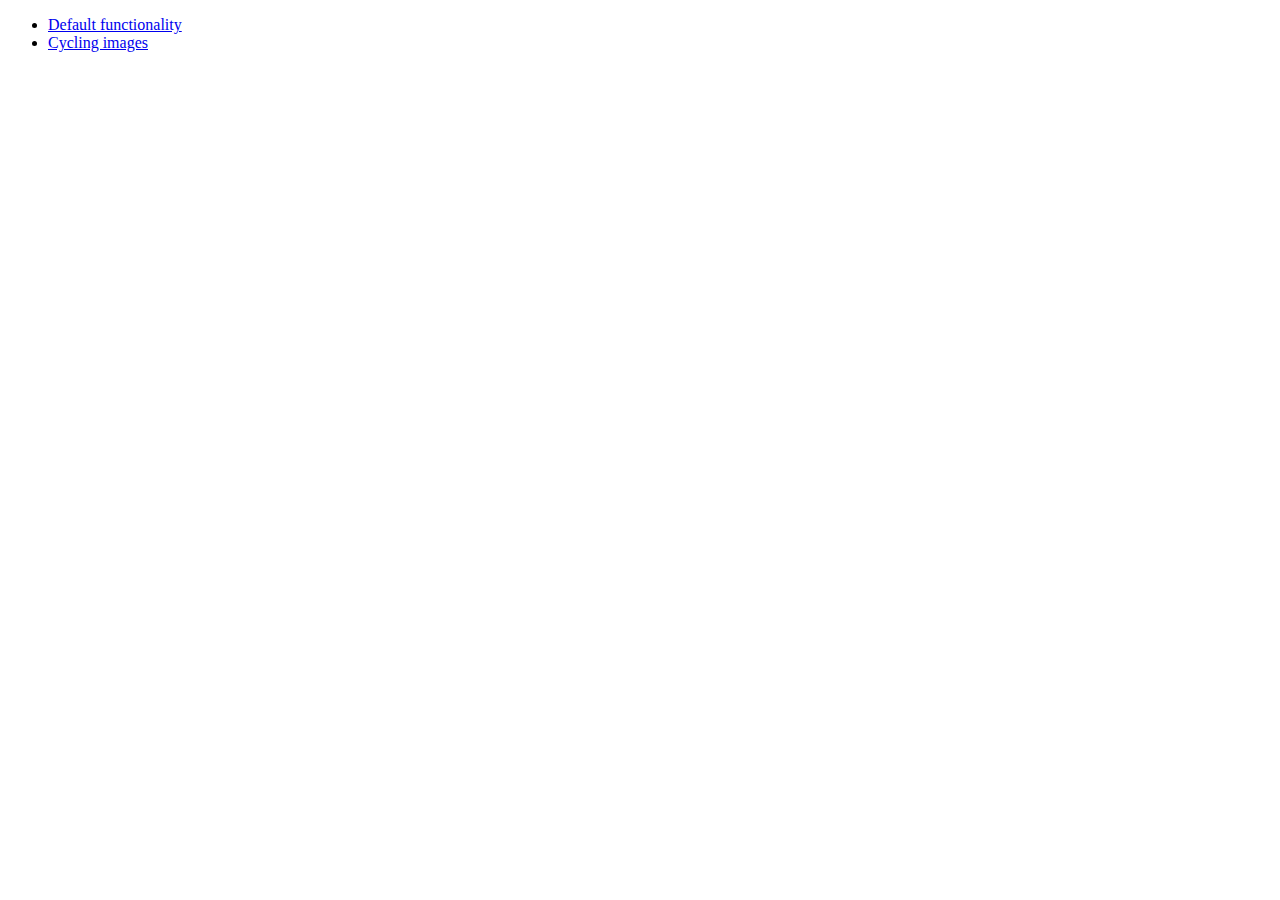
<file: subwayrating/static/jquery-ui-1.9.2/development-bundle/demos/position/index.html>
<!doctype html>
<html lang="en">
<head>
	<meta charset="utf-8">
	<title>jQuery UI Position Demo</title>
</head>
<body>

<ul>
	<li><a href="default.html">Default functionality</a></li>
	<li><a href="cycler.html">Cycling images</a></li>
</ul>

</body>
</html>
</file>
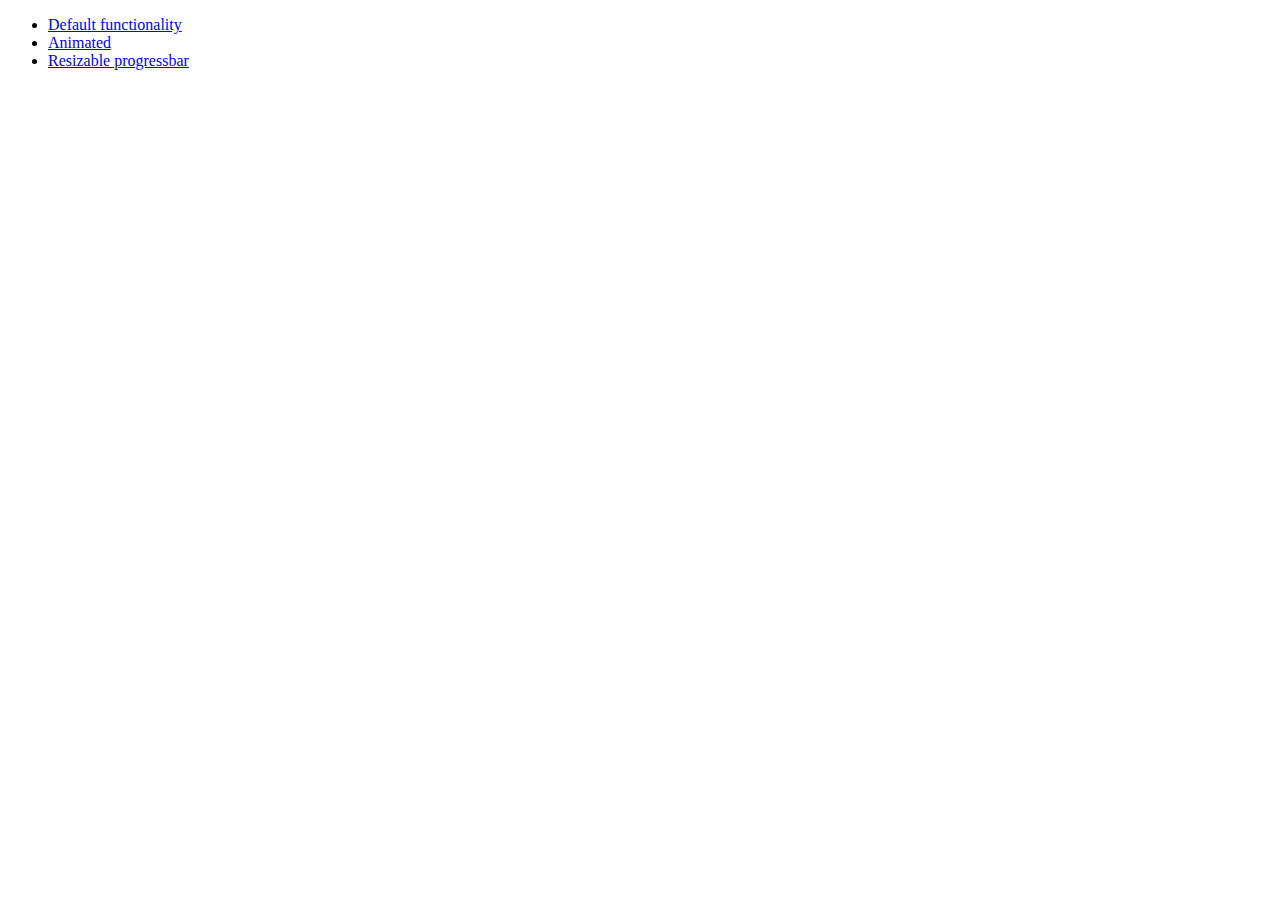
<file: subwayrating/static/jquery-ui-1.9.2/development-bundle/demos/progressbar/index.html>
<!doctype html>
<html lang="en">
<head>
	<meta charset="utf-8">
	<title>jQuery UI Progressbar Demos</title>
</head>
<body>

<ul>
	<li><a href="default.html">Default functionality</a></li>
	<li><a href="animated.html">Animated</a></li>
	<li><a href="resize.html">Resizable progressbar</a></li>
</ul>

</body>
</html>
</file>
